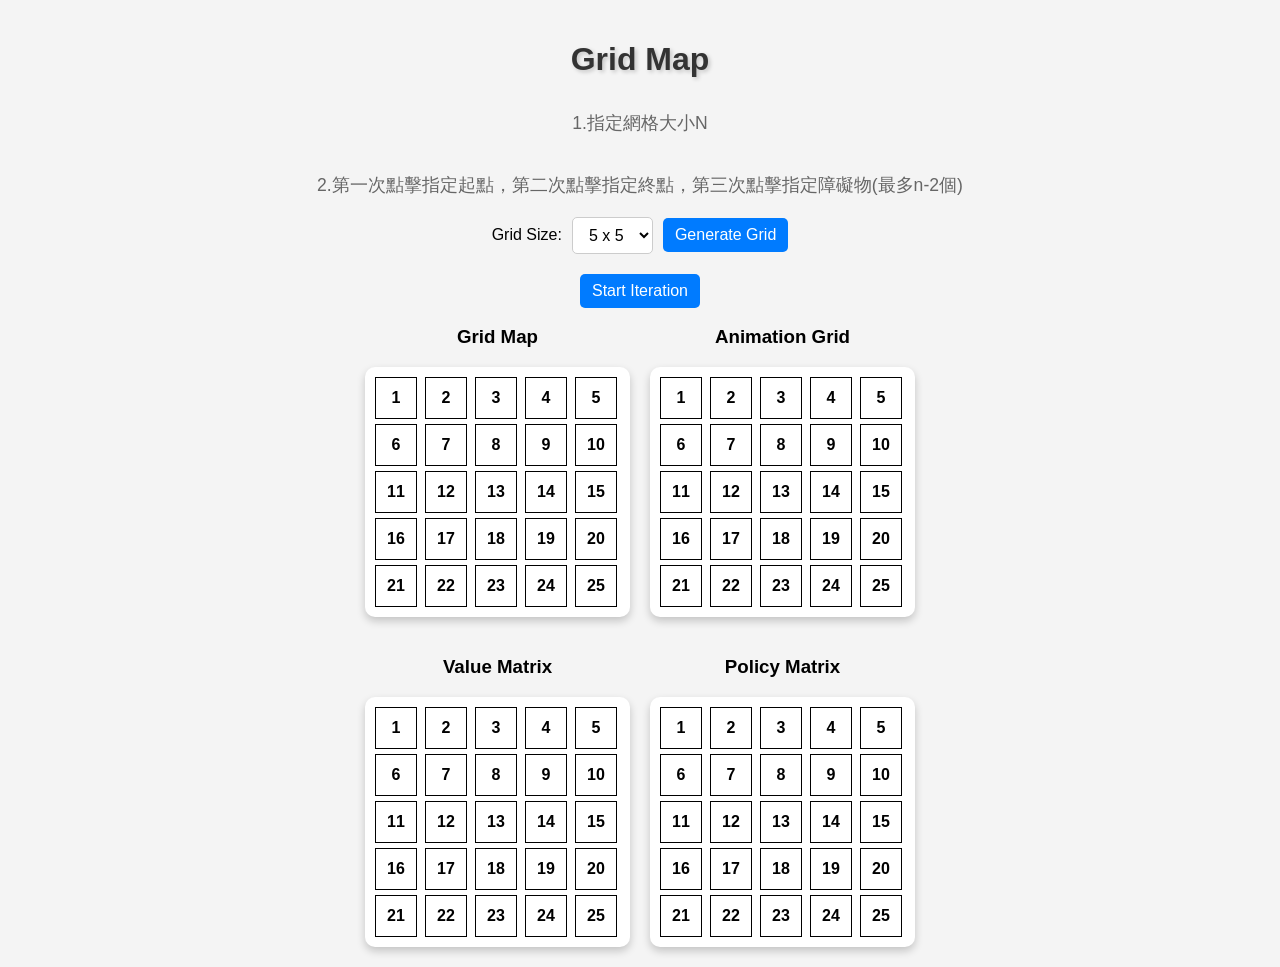
<file: hw1&2/templates/index.html>
<!DOCTYPE html>
<html lang="zh-TW">

<head>
    <meta charset="UTF-8" />
    <meta name="viewport" content="width=device-width, initial-scale=1.0" />
    <title>Grid Map</title>
    <style>
        body {
            display: flex;
            flex-direction: column;
            align-items: center;
            min-height: 100vh;
            margin: 0;
            font-family: Arial, sans-serif;
            padding: 20px;
            background-color: #f4f4f4;
        }

        h1 {
            margin-bottom: 15px;
            font-size: 2rem;
            color: #333;
            text-shadow: 2px 2px 4px rgba(0, 0, 0, 0.2);
        }

        p {
            margin-bottom: 20px;
            font-size: 1.1rem;
            color: #666;
        }

        form {
            display: flex;
            align-items: center;
            gap: 10px;
            margin-bottom: 20px;
        }

        select,
        button {
            padding: 8px 12px;
            font-size: 1rem;
            border-radius: 5px;
            border: 1px solid #ccc;
        }

        select {
            background-color: white;
            cursor: pointer;
        }

        button {
            background-color: #007bff;
            color: white;
            border: none;
            cursor: pointer;
            transition: background 0.3s;
        }

        button:hover {
            background-color: #0056b3;
        }

        .grid-container {
            display: grid;
            gap: 5px;
            background-color: white;
            padding: 10px;
            border-radius: 10px;
            box-shadow: 0 4px 8px rgba(0, 0, 0, 0.2);
        }

        .cell {
            width: 40px;
            height: 40px;
            background-color: white;
            border: 1px solid black;
            display: flex;
            justify-content: center;
            align-items: center;
            font-size: 1rem;
            font-weight: bold;
            position: relative;
            transition: background 0.3s ease;
            user-select: none;
            /* 禁止選取格子內的數字 */
        }

        .cell span {
            pointer-events: none;
            /* 禁止點擊時選中文字 */
        }

        .cell:hover {
            background-color: #ddd;
        }

        .start {
            background-color: green;
            color: white;
        }

        .end {
            background-color: red;
            color: white;
        }

        .obstacle {
            background-color: gray;
        }

        .grid-wrapper {
            display: grid;
            grid-template-columns: repeat(2, 1fr);
            /* 兩欄 */
            gap: 20px;
            /* 設定網格間距 */
        }

        .grid-section {
            text-align: center;
        }
    </style>
</head>

<body>
    <h1>Grid Map</h1>
    <p>
        1.指定網格大小N
    </p>
    <p>
        2.第一次點擊指定起點，第二次點擊指定終點，第三次點擊指定障礙物(最多n-2個)
    </p>

    <form method="post" id="gridForm">
        <label for="n">Grid Size:</label>
        <select name="n" id="gridSize">
            <option value="5">5 x 5</option>
            <option value="6">6 x 6</option>
            <option value="7">7 x 7</option>
            <option value="8">8 x 8</option>
            <option value="9">9 x 9</option>
        </select>
        <button type="submit">Generate Grid</button>
    </form>

    <button id="computeButton">Start Iteration</button>

    <div class="grid-wrapper">
        <!-- 第一排：User Input Grid 和 Animation Grid -->
        <div class="grid-section">
            <h3>Grid Map</h3>
            <div id="grid" class="grid-container"></div>
        </div>
        <div class="grid-section">
            <h3>Animation Grid</h3>
            <div id="animationGrid" class="grid-container"></div>
        </div>

        <!-- 第二排：Value Matrix 和 Policy Matrix -->
        <div class="grid-section">
            <h3>Value Matrix</h3>
            <div id="valueGrid" class="grid-container"></div>
        </div>
        <div class="grid-section">
            <h3>Policy Matrix</h3>
            <div id="policyGrid" class="grid-container"></div>
        </div>
    </div>


    <script>
        // 儲存使用者選擇的 n
        const gridSizeSelect = document.getElementById("gridSize");
        if (localStorage.getItem("selectedGridSize")) {
            gridSizeSelect.value = localStorage.getItem("selectedGridSize");
        }

        gridSizeSelect.addEventListener("change", function () {
            localStorage.setItem("selectedGridSize", this.value);
        });

        // 取得 n 的數值
        const n = parseInt(gridSizeSelect.value);
        const grid = document.getElementById("grid");
        const valueGrid = document.getElementById("valueGrid");
        const policyGrid = document.getElementById("policyGrid");
        const animationGrid = document.getElementById("animationGrid");

        function createGrid(container) {
            container.innerHTML = ""; // 清除舊的 grid
            container.style.gridTemplateColumns = `repeat(${n}, 45px)`;
            let count = 1; // 初始數字
            for (let row = 0; row < n; row++) {
                for (let col = 0; col < n; col++) {
                    const cell = document.createElement("div");
                    cell.classList.add("cell");
                    cell.dataset.row = row;
                    cell.dataset.col = col;

                    // 用 <span> 來放數字，避免影響點擊
                    const number = document.createElement("span");
                    number.textContent = count++;
                    cell.appendChild(number);

                    container.appendChild(cell);
                }
            }
        }

        createGrid(grid);
        createGrid(valueGrid);
        createGrid(policyGrid);
        createGrid(animationGrid);

        let start = null;
        let end = null;
        let obstacles = [];

        grid.addEventListener("click", (e) => {
            const cell = e.target;
            if (!cell.classList.contains("cell")) return;

            const row = parseInt(cell.dataset.row);
            const col = parseInt(cell.dataset.col);

            if (!start) {
                cell.classList.add("start");
                start = [row, col];
            } else if (!end && !cell.classList.contains("start")) {
                cell.classList.add("end");
                end = [row, col];
            } else if (
                !cell.classList.contains("start") &&
                !cell.classList.contains("end") &&
                obstacles.length < n - 2
            ) {
                cell.classList.add("obstacle");
                obstacles.push([row, col]);
            }
        });

        document.getElementById("computeButton").addEventListener("click", () => {
            if (!start || !end) {
                alert("Please select start and end points.");
                return;
            }

            fetch("/compute_policy", {
                method: "POST",
                headers: { "Content-Type": "application/json" },
                body: JSON.stringify({ grid_size: n, start, end, obstacles }),
            })
                .then((response) => response.json())
                .then((data) => {
                    displayResults(valueGrid, data.value_matrix);
                    displayResults(policyGrid, data.policy_matrix, true);
                    animatePath(animationGrid, data.policy_matrix);
                })
                .catch((error) => console.error("Error:", error));
        });

        function animatePath(container, policyMatrix) {
            let [row, col] = start;

            function step() {
                if (row === end[0] && col === end[1]) return;

                const direction = policyMatrix[row][col];
                if (!direction) return;

                container.querySelector(`.cell[data-row='${row}'][data-col='${col}']`).style.backgroundColor = 'yellow';

                const [dx, dy] = direction === '↑' ? [-1, 0] : direction === '↓' ? [1, 0] : direction === '←' ? [0, -1] : [0, 1];
                row += dx;
                col += dy;

                setTimeout(step, 500);
            }
            step();
        }

        function displayResults(container, matrix, isPolicy = false) {
            container.querySelectorAll(".cell").forEach((cell) => {
                const row = parseInt(cell.dataset.row);
                const col = parseInt(cell.dataset.col);
                cell.textContent = isPolicy
                    ? matrix[row][col]
                    : matrix[row][col].toFixed(2);
            });
        }
    </script>
</body>

</html>
</file>
